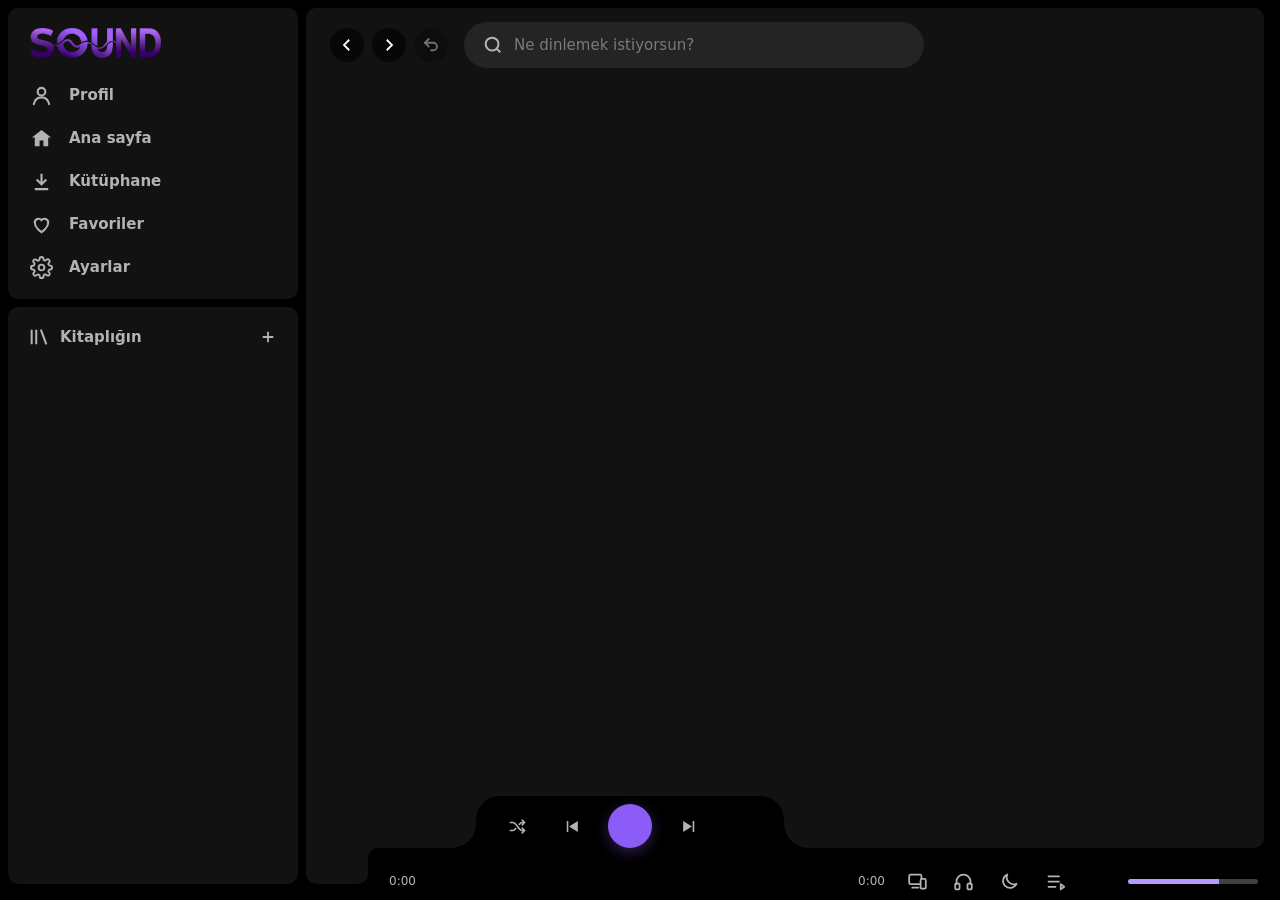
<file: web/index.html>
<!doctype html>
<html lang="tr">
<head>
<meta charset="utf-8">
<title>SOUND</title>
<link rel="stylesheet" href="style.css">
</head>
<body>
<div id="app">
  <aside id="side">
    <div class="box">
      <div class="brand"><img src="logo.png" alt="SOUND"><i class="logo-tint" role="img" aria-label="SOUND"></i></div>
      <nav class="nav" id="nav">
        <a data-page="social" id="navProfile"><svg viewBox="0 0 24 24" fill="none" stroke="currentColor" stroke-width="2.2" stroke-linecap="round"><circle cx="12" cy="8" r="4"/><path d="M4 21c1-4.5 4-7 8-7s7 2.5 8 7"/></svg>Profil</a>
        <a data-page="home"><svg viewBox="0 0 24 24" fill="currentColor"><path d="M12 3 2 11h3v9h5v-6h4v6h5v-9h3z"/></svg>Ana sayfa</a>
        <a data-page="downloads"><svg viewBox="0 0 24 24" fill="none" stroke="currentColor" stroke-width="2.2"><path d="M12 4v11m-5-5 5 5 5-5M5 20h14"/></svg>Kütüphane</a>
        <a data-page="favorites" data-drop="favorites"><svg viewBox="0 0 24 24" fill="none" stroke="currentColor" stroke-width="2.2"><path d="M12 20s-7-4.4-7-10a4 4 0 0 1 7-2.6A4 4 0 0 1 19 10c0 5.6-7 10-7 10z"/></svg>Favoriler</a>
        <a id="accountBtn"><svg viewBox="0 0 24 24" fill="none" stroke="currentColor" stroke-width="2" stroke-linecap="round" stroke-linejoin="round"><circle cx="12" cy="12" r="3"/><path d="M19.4 15a1.7 1.7 0 0 0 .3 1.8l.1.1a2 2 0 1 1-2.8 2.8l-.1-.1a1.7 1.7 0 0 0-1.8-.3 1.7 1.7 0 0 0-1 1.5V21a2 2 0 1 1-4 0v-.1a1.7 1.7 0 0 0-1.1-1.5 1.7 1.7 0 0 0-1.8.3l-.1.1a2 2 0 1 1-2.8-2.8l.1-.1a1.7 1.7 0 0 0 .3-1.8 1.7 1.7 0 0 0-1.5-1H3a2 2 0 1 1 0-4h.1a1.7 1.7 0 0 0 1.5-1.1 1.7 1.7 0 0 0-.3-1.8l-.1-.1a2 2 0 1 1 2.8-2.8l.1.1a1.7 1.7 0 0 0 1.8.3H9a1.7 1.7 0 0 0 1-1.5V3a2 2 0 1 1 4 0v.1a1.7 1.7 0 0 0 1 1.5 1.7 1.7 0 0 0 1.8-.3l.1-.1a2 2 0 1 1 2.8 2.8l-.1.1a1.7 1.7 0 0 0-.3 1.8V9a1.7 1.7 0 0 0 1.5 1H21a2 2 0 1 1 0 4h-.1a1.7 1.7 0 0 0-1.5 1z"/></svg>Ayarlar</a>
      </nav>
    </div>
    <div class="box lib">
      <div class="lib-head" data-drop="library">
        <svg viewBox="0 0 24 24" fill="none" stroke="currentColor" stroke-width="2.2"><path d="M4 4v16M9 4v16M14 4l6 16"/></svg>
        <span class="grow">Kitaplığın</span>
        <button class="round-btn" id="newBtn" title="Yeni albüm ya da klasör"><svg viewBox="0 0 24 24" fill="none" stroke="currentColor" stroke-width="2.4"><path d="M12 5v14M5 12h14"/></svg></button>
      </div>
      <div id="libList" data-drop="library"></div>
    </div>
  </aside>

  <main id="main" class="box">
    <div id="topbar">
      <button class="hist" id="backBtn" title="Geri"><svg viewBox="0 0 24 24" fill="none" stroke="currentColor" stroke-width="2.4"><path d="m15 5-7 7 7 7"/></svg></button>
      <button class="hist" id="fwdBtn" title="İleri"><svg viewBox="0 0 24 24" fill="none" stroke="currentColor" stroke-width="2.4"><path d="m9 5 7 7-7 7"/></svg></button>
      <button class="hist" id="undoBtn" data-act="undo" title="Geri alınacak bir şey yok" disabled><svg viewBox="0 0 24 24" fill="none" stroke="currentColor" stroke-width="2.4" stroke-linecap="round" stroke-linejoin="round"><path d="M9 14 4 9l5-5"/><path d="M4 9h11a5 5 0 0 1 0 10h-3"/></svg></button>
      <div class="searchwrap"><label class="searchbox">
        <svg viewBox="0 0 24 24" fill="none" stroke="currentColor" stroke-width="2.2"><circle cx="11" cy="11" r="7"/><path d="m20 20-4-4"/></svg>
        <input id="searchInput" placeholder="Ne dinlemek istiyorsun?" spellcheck="false" autocomplete="off">
        <button class="clear hidden" id="searchClear" title="Temizle"><svg viewBox="0 0 24 24" fill="none" stroke="currentColor" stroke-width="2.4"><path d="M6 6l12 12M18 6 6 18"/></svg></button>
      </label><div id="searchDrop" class="hidden"></div></div>
      <div class="reqwrap hidden" id="reqWrap"><button class="hist" id="reqBtn" title="Arkadaşlık istekleri"><svg viewBox="0 0 24 24" fill="none" stroke="currentColor" stroke-width="2.2" stroke-linecap="round"><circle cx="10" cy="8" r="4"/><path d="M3 21c1-4.5 3.5-7 7-7 1.6 0 3 .5 4.1 1.5M19 14v6M16 17h6"/></svg></button>
        <div id="reqDrop" class="hidden"></div></div>
    </div>
    <div id="scroll"><div id="glow"></div><div id="page"></div></div>
  </main>

  <aside id="panel" class="box"><div class="inner" id="panelInner"></div></aside>

  <footer id="bar">
    <div class="np" id="np"></div>
    <div class="center">
      <div class="ctrl">
        <button class="ib" id="shuffleBtn" title="Karışık çal"></button>
        <button class="ib" id="prevBtn" title="Önceki"></button>
        <button class="pp" id="ppBtn" title="Çal"></button>
        <button class="ib" id="nextBtn" title="Sonraki"></button>
        <button class="ib" id="repeatBtn" title="Tekrarla"></button>
      </div>
      <div class="prog"><span id="t0">0:00</span><canvas id="flame"></canvas><span id="t1">0:00</span></div>
    </div>
    <div class="right">
      <button class="ib" id="deviceBtn" title="Çalınacak cihaz"></button>
      <button class="ib" id="listenBtn" title="Ortak dinleme"></button>
      <button class="ib sleep-btn" id="sleepBtn" title="Uyku zamanlayıcısı"></button>
      <button class="ib" id="panelBtn" title="Şimdi çalıyor paneli"></button>
      <button class="ib" id="muteBtn" title="Sesi kapat"></button>
      <input type="range" id="volume" min="0" max="100" value="70">
    </div>
  </footer>
</div>
<div id="toast"></div>
<audio id="audio" preload="auto"></audio>
<script src="app.js"></script>
</body>
</html>
</file>
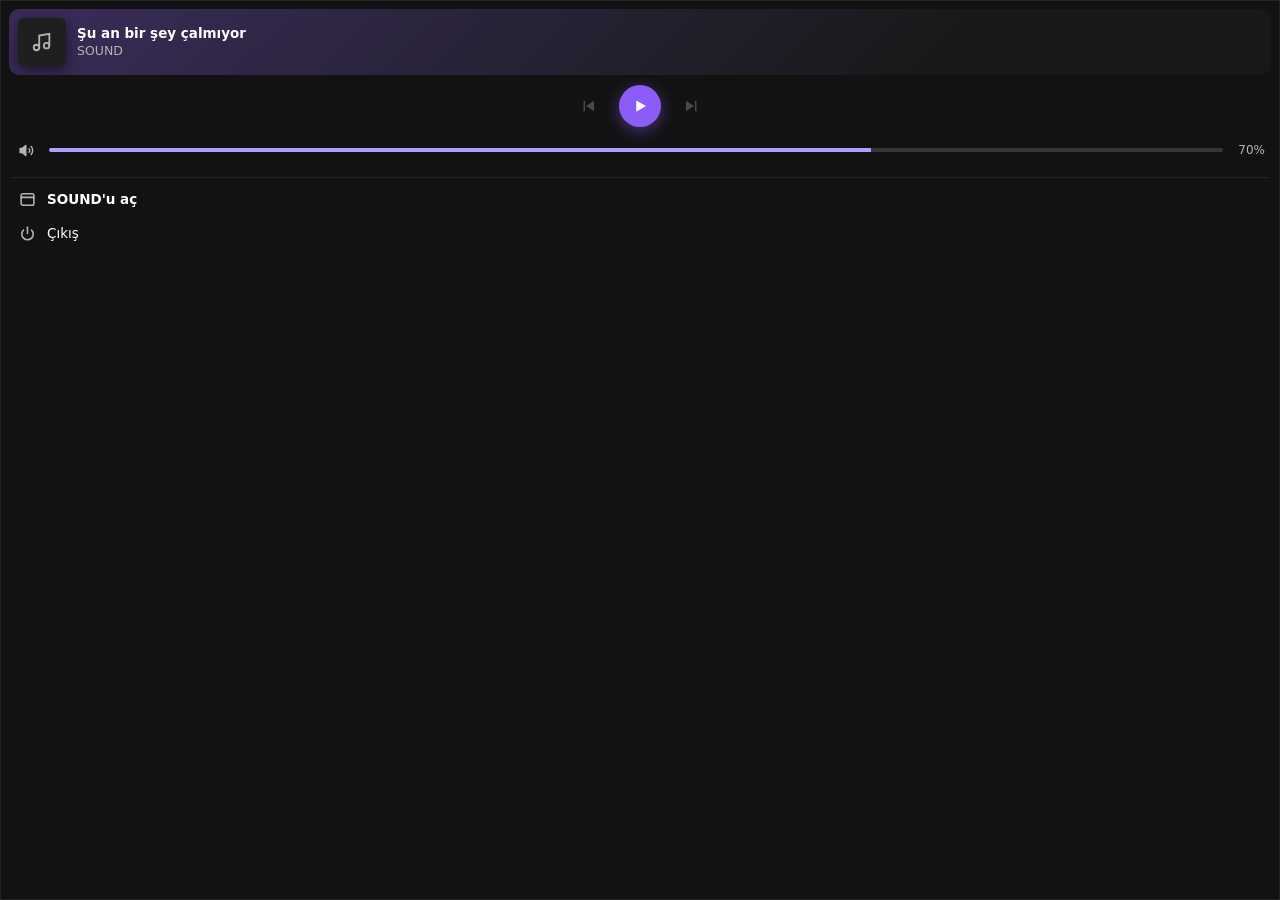
<file: web/traymenu.html>
<!doctype html>
<html lang="tr">
<head>
<meta charset="utf-8">
<title>SOUND menü</title>
<!-- Tepsi simgesine sağ tıklayınca açılan menü (Windows). Renkler kullanıcının Kişiselleştir ayarlarından (settings.ui)
     gelir; webapp.TrayMenu.show() her açılışta render(durum) çağırır. -->
<style>
  :root { --accent: #8b5cf6; --accent-light: #b49bff; --bg: #121212; --card: #181818; --raise: #1f1f1f; --hover: #262626;
          --text: #fff; --sub: #b3b3b3; --radius: 10px; }
  * { box-sizing: border-box; margin: 0; padding: 0; }
  html, body { height: 100%; overflow: hidden; background: var(--bg); color: var(--text);
    font: 13.5px/1.35 "Segoe UI Variable Text", "Segoe UI", system-ui, sans-serif; user-select: none; -webkit-user-select: none; }
  body { display: flex; flex-direction: column; padding: 8px; border: 1px solid #ffffff14; }
  button { font: inherit; color: inherit; background: none; border: 0; cursor: pointer; }
  svg { display: block; }

  .now { position: relative; display: flex; align-items: center; gap: 11px; padding: 9px; border-radius: var(--radius); overflow: hidden;
    background: linear-gradient(135deg, color-mix(in srgb, var(--accent) 30%, var(--card)), var(--card) 75%); }
  .art { flex: none; width: 48px; height: 48px; border-radius: calc(var(--radius) * .6); background: var(--raise) center/cover;
    box-shadow: 0 4px 14px #0008; display: grid; place-items: center; color: var(--sub); }
  .art.has svg { display: none; }
  .art svg { width: 22px; height: 22px; }
  .txt { min-width: 0; flex: 1; }
  .t { font-weight: 650; white-space: nowrap; overflow: hidden; text-overflow: ellipsis; }
  .a { color: var(--sub); font-size: 12.5px; white-space: nowrap; overflow: hidden; text-overflow: ellipsis; }
  .eq { display: inline-flex; gap: 2px; align-items: flex-end; height: 10px; margin-right: 6px; vertical-align: 0; }
  .eq i { width: 2.5px; background: var(--accent-light); border-radius: 1px; animation: eq 0.9s ease-in-out infinite; }
  .eq i:nth-child(2) { animation-delay: -.3s; } .eq i:nth-child(3) { animation-delay: -.6s; }
  @keyframes eq { 0%, 100% { height: 3px; } 50% { height: 10px; } }
  body:not(.playing) .eq { display: none; }

  .ctrl { display: flex; align-items: center; justify-content: center; gap: 14px; padding: 10px 0 8px; }
  .ib { width: 34px; height: 34px; border-radius: 50%; display: grid; place-items: center; color: var(--sub); transition: color .12s, background .12s; }
  .ib:hover { color: var(--text); background: var(--hover); }
  .ib svg { width: 18px; height: 18px; }
  .pp { width: 42px; height: 42px; border-radius: 50%; display: grid; place-items: center; background: var(--accent); color: #fff;
    box-shadow: 0 4px 16px color-mix(in srgb, var(--accent) 45%, transparent); transition: transform .1s, filter .12s; }
  .pp:hover { filter: brightness(1.12); transform: scale(1.05); }
  .pp:active { transform: scale(.96); }
  .pp svg { width: 18px; height: 18px; }
  .pp .pause, body.playing .pp .play { display: none; }
  body.playing .pp .pause { display: block; }
  body.empty .ctrl .ib { opacity: .35; pointer-events: none; }

  .vol { display: flex; align-items: center; gap: 8px; padding: 0 6px 8px 2px; }
  .vol .ib { width: 30px; height: 30px; flex: none; }
  .vol .ib svg { width: 17px; height: 17px; }
  .vol .ib .x, .vol.mute .ib .w1, .vol.mute .ib .w2, .vol.low .ib .w2 { display: none; }
  .vol.mute .ib .x { display: block; }
  .vol input { flex: 1; min-width: 0; height: 18px; margin: 0; background: none; cursor: pointer; -webkit-appearance: none; appearance: none; --v: 70%; }
  .vol input::-webkit-slider-runnable-track { height: 4px; border-radius: 2px;
    background: linear-gradient(to right, var(--accent-light) var(--v), #ffffff26 var(--v)); }
  .vol input:hover::-webkit-slider-runnable-track { background: linear-gradient(to right, var(--accent) var(--v), #ffffff33 var(--v)); }
  .vol input::-webkit-slider-thumb { -webkit-appearance: none; width: 12px; height: 12px; margin-top: -4px; border-radius: 50%;
    background: #fff; box-shadow: 0 1px 4px #0008; opacity: 0; transition: opacity .12s; }
  .vol:hover input::-webkit-slider-thumb, .vol input:active::-webkit-slider-thumb { opacity: 1; }
  .vol .pct { width: 34px; flex: none; text-align: right; color: var(--sub); font-size: 12px; font-variant-numeric: tabular-nums; }

  .sep { height: 1px; background: #ffffff12; margin: 4px 2px; }
  .item { display: flex; align-items: center; gap: 11px; width: 100%; padding: 8px 10px; border-radius: calc(var(--radius) * .7); text-align: left; }
  .item:hover { background: var(--hover); }
  .item svg { width: 17px; height: 17px; color: var(--sub); }
  .item:hover svg { color: var(--accent-light); }
  .item.open { font-weight: 650; }
  .item.quit:hover { background: #ef44441f; }
  .item.quit:hover svg { color: #f87171; }
  .item kbd { margin-left: auto; color: var(--sub); font: 11.5px inherit; opacity: .7; }
  /* ses çıkışları (birden fazla varsa): seçince Windows'un varsayılan çıkışı değişir */
  .outs { display: none; }
  .outs.show { display: block; }
  .outs h5 { padding: 8px 10px 4px; color: var(--sub); font-size: 11px; font-weight: 700; letter-spacing: .06em; text-transform: uppercase; height: 26px; }
  .item.out { height: 36px; padding: 0 10px; }
  .item.out span { flex: 1; min-width: 0; white-space: nowrap; overflow: hidden; text-overflow: ellipsis; }
  .item.out.on { color: var(--accent-light); font-weight: 650; }
  .item.out.on svg { color: var(--accent-light); }
  .item.out .ck { width: 15px; height: 15px; margin-left: auto; opacity: 0; }
  .item.out.on .ck { opacity: 1; }
</style>
</head>
<body class="empty">
  <div class="now">
    <div class="art" id="art"><svg viewBox="0 0 24 24" fill="none" stroke="currentColor" stroke-width="2"><path d="M9 18V5l11-2v13"/><circle cx="6" cy="18" r="3"/><circle cx="17" cy="16" r="3"/></svg></div>
    <div class="txt"><div class="t" id="title">Şu an bir şey çalmıyor</div><div class="a"><span class="eq"><i></i><i></i><i></i></span><span id="artist">SOUND</span></div></div>
  </div>
  <div class="ctrl">
    <button class="ib" data-cmd="previous" title="Önceki"><svg viewBox="0 0 24 24" fill="currentColor"><path d="M6 5h2v14H6zM20 5v14L9.5 12z"/></svg></button>
    <button class="pp" data-cmd="toggle" title="Çal / Duraklat">
      <svg class="play" viewBox="0 0 24 24" fill="currentColor"><path d="M7 4.5v15l13-7.5z"/></svg>
      <svg class="pause" viewBox="0 0 24 24" fill="currentColor"><path d="M6 4h4.5v16H6zM13.5 4H18v16h-4.5z"/></svg>
    </button>
    <button class="ib" data-cmd="next" title="Sonraki"><svg viewBox="0 0 24 24" fill="currentColor"><path d="M16 5h2v14h-2zM4 5v14l10.5-7z"/></svg></button>
  </div>
  <div class="vol" id="vol">
    <button class="ib" id="mute" title="Sesi kapat / aç"><svg viewBox="0 0 24 24" fill="none" stroke="currentColor" stroke-width="2" stroke-linecap="round" stroke-linejoin="round"><path d="M11 5 6 9H3v6h3l5 4z" fill="currentColor"/><path class="w1" d="M15.5 9.5a3.5 3.5 0 0 1 0 5"/><path class="w2" d="M18.5 6.5a8 8 0 0 1 0 11"/><path class="x" d="m16 9.5 5 5m0-5-5 5"/></svg></button>
    <input type="range" id="volume" min="0" max="100" step="1" value="70" title="Ses düzeyi">
    <span class="pct" id="pct">70%</span>
  </div>
  <div class="outs" id="outs"><div class="sep"></div><h5>Ses çıkışı</h5><div id="outList"></div></div>
  <div class="sep"></div>
  <button class="item open" data-act="open"><svg viewBox="0 0 24 24" fill="none" stroke="currentColor" stroke-width="2.2" stroke-linecap="round" stroke-linejoin="round"><rect x="3" y="4" width="18" height="16" rx="2.5"/><path d="M3 9h18"/></svg>SOUND'u aç</button>
  <button class="item quit" data-act="quit"><svg viewBox="0 0 24 24" fill="none" stroke="currentColor" stroke-width="2.2" stroke-linecap="round"><path d="M12 3v9"/><path d="M6.3 7.3a8 8 0 1 0 11.4 0"/></svg>Çıkış</button>
<script>
const BGS = {
  dark: { bg: "#121212", card: "#181818", raise: "#1f1f1f", hover: "#262626" },
  black: { bg: "#050505", card: "#0f0f0f", raise: "#161616", hover: "#1d1d1d" },
  gray: { bg: "#1e1e1e", card: "#262626", raise: "#2c2c2c", hover: "#353535" },
};
const DEFAULT_ACCENT = "#8b5cf6";
const ICON_SPEAKER = '<svg viewBox="0 0 24 24" fill="none" stroke="currentColor" stroke-width="2" stroke-linecap="round" stroke-linejoin="round"><path d="M11 5 6 9H3v6h3l5 4z"/><path d="M15.5 9.5a3.5 3.5 0 0 1 0 5"/></svg>';
const ICON_HEAD = '<svg viewBox="0 0 24 24" fill="none" stroke="currentColor" stroke-width="2" stroke-linecap="round" stroke-linejoin="round"><path d="M4 15v-3a8 8 0 0 1 16 0v3"/><rect x="3" y="14" width="5" height="7" rx="1.6"/><rect x="16" y="14" width="5" height="7" rx="1.6"/></svg>';
const ICON_CHECK = '<svg class="ck" viewBox="0 0 24 24" fill="none" stroke="currentColor" stroke-width="2.6" stroke-linecap="round" stroke-linejoin="round"><path d="m5 12.5 4.5 4.5L19 7"/></svg>';
const hexRgb = h => { const n = parseInt(h.slice(1), 16); return [n >> 16 & 255, n >> 8 & 255, n & 255]; };
const mix = (a, b, t) => a.map((v, i) => Math.round(v + (b[i] - v) * t));
const hex = c => "#" + c.map(v => v.toString(16).padStart(2, "0")).join("");
const api = () => window.pywebview && window.pywebview.api;

/* uygulamadaki applyUI ile aynı renk kuralları (web/app.js BGS, "Renkli" arka plan vurgudan türer) */
function theme(ui) {
  ui = ui || {};
  const accent = /^#[0-9a-f]{6}$/i.test(ui.accent || "") ? ui.accent.toLowerCase() : DEFAULT_ACCENT, ar = hexRgb(accent);
  let bg = BGS[ui.bg || "dark"];
  if (!bg) {
    const t = (base, p) => hex(mix(hexRgb(base), ar, p));
    bg = { bg: t("#121212", 0.07), card: t("#181818", 0.08), raise: t("#1f1f1f", 0.1), hover: t("#262626", 0.13) };
  }
  const root = document.documentElement.style;
  root.setProperty("--accent", accent);
  root.setProperty("--accent-light", accent === DEFAULT_ACCENT ? "#b49bff" : hex(mix(ar, [255, 255, 255], 0.35)));
  for (const [k, v] of Object.entries(bg)) root.setProperty("--" + k, v);
  root.setProperty("--radius", Math.max(0, Math.min(20, +ui.radius || 10)) + "px");
}

function render(state) {
  state = state || {};
  theme(state.ui);
  if (typeof state.volume === "number" && !volDragging) { muted = null; showVolume(state.volume); }
  const track = state.track;
  document.body.classList.toggle("empty", !track);
  document.body.classList.toggle("playing", !!(track && state.playing));
  document.getElementById("title").textContent = track ? track.title : "Şu an bir şey çalmıyor";
  document.getElementById("artist").textContent = track ? (track.artist || "") : "SOUND";
  const outs = state.outputs || [], esc = s => String(s).replace(/[&<>"]/g, c => ({ "&": "&amp;", "<": "&lt;", ">": "&gt;", '"': "&quot;" })[c]);
  document.getElementById("outs").classList.toggle("show", outs.length > 1);
  document.getElementById("outList").innerHTML = outs.map(o => `<button class="item out${o.active ? " on" : ""}" data-out="${esc(o.id)}">
    ${o.kind === "speaker" ? ICON_SPEAKER : ICON_HEAD}<span>${esc(o.name)}</span>${ICON_CHECK}</button>`).join("");
  const art = document.getElementById("art"), src = track && track.art ? track.art.replace(/"/g, "") : "";
  art.classList.remove("has");
  art.style.backgroundImage = "";
  if (src) {  // kapak yüklenemezse nota simgesi kalsın
    const img = new Image();
    img.onload = () => { if (img.src.endsWith(src.split("/").pop())) { art.style.backgroundImage = `url("${src}")`; art.classList.add("has"); } };
    img.src = src;
  }
}

/* ses düzeyi: konum (0-1) uygulamadaki kaydırıcıyla aynı; gerçek kazancı (küp eğrisi, en yüksek ses sınırı) uygulama hesaplar */
const volEl = document.getElementById("volume");
let volPos = 0.7, muted = null, volDragging = false, volSent = 0, volTimer = null;
function showVolume(v) {
  volPos = Math.max(0, Math.min(1, v));
  const p = Math.round(volPos * 100);
  volEl.value = p;
  volEl.style.setProperty("--v", p + "%");
  document.getElementById("pct").textContent = p + "%";
  const box = document.getElementById("vol");
  box.classList.toggle("mute", p === 0);
  box.classList.toggle("low", p > 0 && p < 50);
}
function setVolume(v) {  // sürüklerken saniyede ~20 kez gönder, son değer mutlaka gitsin
  showVolume(v);
  clearTimeout(volTimer);
  const send = () => { volSent = Date.now(); if (api()) api().volume(volPos); };
  if (Date.now() - volSent > 50) send(); else volTimer = setTimeout(send, 50);
}
volEl.addEventListener("input", () => { muted = null; setVolume(volEl.value / 100); });
volEl.addEventListener("pointerdown", () => { volDragging = true; });
window.addEventListener("pointerup", () => { volDragging = false; });
document.getElementById("vol").addEventListener("wheel", e => {  // tekerlek: çentik başına %5
  e.preventDefault();
  muted = null;
  setVolume(Math.round((volPos + (e.deltaY < 0 ? 0.05 : -0.05)) * 100) / 100);
}, { passive: false });
document.getElementById("mute").addEventListener("click", e => {
  e.stopPropagation();
  if (muted == null) { muted = volPos || 0.7; setVolume(0); }
  else { setVolume(muted); muted = null; }
});

document.addEventListener("click", e => {
  const b = e.target.closest("button");
  if (!b || !api() || b.id === "mute") return;
  if (b.dataset.cmd) {
    api().command(b.dataset.cmd);
    if (b.dataset.cmd === "toggle") document.body.classList.toggle("playing");  // anında tepki; asıl durum sonra gelir
  } else if (b.dataset.out) api().output(b.dataset.out);
  else if (b.dataset.act === "open") api().open();
  else if (b.dataset.act === "quit") api().quit();
});
document.addEventListener("keydown", e => { if (e.key === "Escape" && api()) api().hide(); });
window.addEventListener("blur", () => { if (api()) api().hide(); });  // menü dışına tıklanınca kapanır
document.addEventListener("contextmenu", e => e.preventDefault());
</script>
</body>
</html>
</file>
<file: web/style.css>
:root {
  --bg: #121212; --black: #000; --surface: #1c1c1c; --surface2: #242424; --hover: #2a2a2a; --field: #242424;
  --text: #fff; --sub: #b3b3b3; --muted: #7a7a7a; --line: #2a2a2a;
  /* tema: --ink yarı saydam katmanların rengi (koyuda beyaz, açıkta siyah); --pop menü/pencere; --on-accent vurgu üstündeki yazı */
  --ink: 255 255 255; --pop: #242424; --pop2: #3e3e3e; --meta: #e2e2e2; --on-accent: #fff; color-scheme: dark;
  --accent: #8b5cf6; --accent-light: #b49bff; --accent-dark: #6d28d9; --card: #181818; --raise: #1f1f1f; --raise2: #232323;
  --drop: color-mix(in srgb, var(--accent) 38%, var(--bg)); --danger: #f87171; --ok: #34d399;
  --radius: 10px; --bar-h: 76px; --side-w: 290px; --panel-w: 350px;
  --ease: cubic-bezier(.2, .8, .2, 1);
}
* { box-sizing: border-box; margin: 0; padding: 0; }
html, body { height: 100%; background: var(--black); color: var(--text); overflow: hidden;
  font: 14px/1.4 "Segoe UI Variable Text", "Segoe UI", system-ui, sans-serif; user-select: none; -webkit-user-drag: none; }
img { -webkit-user-drag: none; }
button { font: inherit; color: inherit; background: none; border: 0; cursor: pointer; }
input { font: inherit; color: inherit; }
svg { display: block; flex: none; }
.hidden { display: none !important; }
::-webkit-scrollbar { width: 12px; height: 12px; }
::-webkit-scrollbar-thumb { background: rgb(var(--ink) / 18%); border: 3px solid transparent; background-clip: padding-box; border-radius: 8px; }
::-webkit-scrollbar-thumb:hover { background-color: rgb(var(--ink) / 30%); }
::-webkit-scrollbar-corner { background: transparent; }

/* ---------- yerleşim ---------- */
#app { display: grid; height: 100%; padding: 8px 8px 0; gap: 8px;
  grid-template-columns: var(--side-w) minmax(0, 1fr) 0; grid-template-rows: minmax(0, 1fr) var(--bar-h);
  transition: grid-template-columns .28s var(--ease); }
#app.panel-open { grid-template-columns: var(--side-w) minmax(0, 1fr) var(--panel-w); }
.box { background: var(--bg); border-radius: var(--radius); }

/* ---------- kenar çubuğu ---------- */
#side { display: flex; flex-direction: column; gap: 8px; min-height: 0; }
.brand { padding: 20px 22px 10px; }
.brand img { height: 30px; display: block; }
.nav { padding: 6px 8px 10px; }
.nav a { display: flex; align-items: center; gap: 16px; padding: 10px 14px; border-radius: 8px; color: var(--sub);
  font-weight: 650; font-size: 15px; cursor: pointer; transition: color .15s, background .15s; }
.nav a:hover { color: var(--text); }
.nav a.on { color: var(--text); background: var(--raise); }
.nav a.on svg { color: var(--accent-light); }
.nav a svg { width: 23px; height: 23px; }
.lib { flex: 1; min-height: 0; display: flex; flex-direction: column; }
.lib-head { display: flex; align-items: center; gap: 10px; padding: 14px 14px 6px 20px; color: var(--sub); font-weight: 700; font-size: 15px; }
.lib-head svg { width: 22px; height: 22px; }
.lib-head .grow { flex: 1; }
.round-btn { width: 32px; height: 32px; border-radius: 50%; display: grid; place-items: center; color: var(--sub);
  transition: background .15s, color .15s; }
.round-btn:hover { background: rgb(var(--ink) / 8%); color: var(--text); }
.round-btn svg { width: 18px; height: 18px; }
#libList { flex: 1; overflow-y: auto; padding: 2px 8px 8px; }
#libList.drop-on { box-shadow: inset 0 0 0 2px var(--accent); border-radius: 8px; }
.li { display: flex; align-items: center; gap: 12px; padding: 7px 8px; border-radius: 8px; cursor: pointer;
  transition: background .15s; }
.li:hover { background: var(--raise); }
.li.on { background: var(--raise2); }
.li.on .li-t { color: var(--accent-light); }
.li.drop-on { background: var(--drop) !important; }
.li .art { width: 48px; height: 48px; border-radius: 6px; object-fit: cover; flex: none; }
.li-text { min-width: 0; flex: 1; }
.li-t { font-size: 14px; font-weight: 650; white-space: nowrap; overflow: hidden; text-overflow: ellipsis; }
.li-s { font-size: 12.5px; color: var(--sub); white-space: nowrap; overflow: hidden; text-overflow: ellipsis; }
.li .chev { color: var(--sub); width: 18px; height: 18px; transition: transform .2s; }
.li.open .chev { transform: rotate(90deg); }
.li.sub { margin-left: 22px; }
.folder-empty { color: var(--muted); font-size: 12.5px; padding: 2px 0 6px 92px; }
.empty-lib { margin: 6px 8px; padding: 16px; border-radius: 8px; background: var(--surface); }
.empty-lib b { display: block; font-size: 15px; margin-bottom: 4px; }
.empty-lib p { color: var(--sub); font-size: 13px; margin-bottom: 12px; }

.tile { display: grid; place-items: center; color: #fff; flex: none; }
.tile svg { width: 42%; height: 42%; filter: drop-shadow(0 2px 6px #0005); }

/* ---------- ana alan ---------- */
#main { position: relative; overflow: hidden; display: flex; flex-direction: column; min-width: 0; }
#topbar { position: absolute; z-index: 5; inset: 0 0 auto; display: flex; align-items: center; gap: 8px;
  padding: 14px 24px; transition: background .2s; pointer-events: none; }
#topbar > * { pointer-events: auto; }
#topbar.solid { background: color-mix(in srgb, var(--bg) 91%, transparent); backdrop-filter: blur(14px); }
.hist { width: 34px; height: 34px; border-radius: 50%; background: #000000a0; display: grid; place-items: center; }
.hist:disabled { opacity: .4; cursor: default; }
.hist svg { width: 18px; height: 18px; }
.searchbox { display: flex; align-items: center; gap: 10px; width: min(460px, 52%); height: 46px; margin-left: 8px;
  padding: 0 14px 0 16px; border-radius: 99px; background: var(--field); border: 2px solid transparent;
  transition: border-color .15s, background .15s; }
.searchbox:hover { background: var(--hover); border-color: rgb(var(--ink) / 6%); }
.searchbox:focus-within { border-color: rgb(var(--ink) / 80%); background: var(--hover); }
.searchbox svg { width: 22px; height: 22px; color: var(--sub); }
.searchbox input { flex: 1; min-width: 0; background: none; border: 0; outline: 0; font-size: 15px; }
.searchbox input::placeholder { color: var(--muted); }
.searchbox .clear { color: var(--sub); }
.searchbox .clear svg { width: 18px; height: 18px; }
#scroll { flex: 1; overflow-y: auto; overflow-x: hidden; position: relative; scroll-behavior: auto; }
#glow { position: absolute; inset: 0 0 auto; height: 360px; pointer-events: none; transition: background .9s; opacity: 1; }
#page { position: relative; padding: 76px 0 40px; min-height: 100%; }
#page.enter { animation: enter .22s var(--ease); }
@keyframes enter { from { opacity: 0; transform: translateY(8px); } }
.pad { padding: 0 28px; }

h1.big { font-size: 34px; font-weight: 800; letter-spacing: -.5px; }
.sec { margin: 32px 0 12px; display: flex; align-items: end; justify-content: space-between; gap: 16px; }
.sec h2 { font-size: 23px; font-weight: 800; letter-spacing: -.3px; }
.sec p { color: var(--sub); font-size: 13px; margin-top: 2px; }
.sec .link { color: var(--sub); font-size: 13.5px; font-weight: 700; cursor: pointer; white-space: nowrap; }
.sec .link:hover { color: var(--text); text-decoration: underline; }
.muted { color: var(--sub); }

/* ana sayfa üstü */
.home-head { display: flex; align-items: center; justify-content: space-between; margin-bottom: 18px; }
.chips { display: flex; gap: 8px; flex-wrap: wrap; }
.chip { padding: 7px 15px; border-radius: 99px; background: rgb(var(--ink) / 9%); font-size: 13.5px; font-weight: 650; cursor: pointer;
  transition: background .15s; max-width: 260px; white-space: nowrap; overflow: hidden; text-overflow: ellipsis; }
.chip:hover { background: rgb(var(--ink) / 16%); }
.chip.on { background: var(--text); color: var(--bg); }
.quick { display: grid; grid-template-columns: repeat(auto-fill, minmax(250px, 1fr)); gap: 10px; }
.q { position: relative; display: flex; align-items: center; gap: 14px; height: 64px; border-radius: 6px;
  background: rgb(var(--ink) / 8%); overflow: hidden; cursor: pointer; transition: background .2s; }
.q:hover { background: rgb(var(--ink) / 15%); }
.q.drop-on { background: var(--drop); }
.q > img, .q > .tile { width: 64px; height: 64px; object-fit: cover; box-shadow: 4px 0 14px #0006; flex: none; }
.q b { flex: 1; min-width: 0; font-size: 14px; font-weight: 700; padding-right: 56px; overflow: hidden;
  display: -webkit-box; -webkit-line-clamp: 2; -webkit-box-orient: vertical; }
.q .pbtn { position: absolute; right: 10px; top: 12px; width: 40px; height: 40px; }

/* kartlar: tek satır, sığdığı kadar. Kapak, iki satır başlık; altta sanatçı + indir / çal */
.cards { display: grid; grid-template-columns: repeat(auto-fill, minmax(178px, 1fr)); grid-template-rows: auto;
  grid-auto-rows: 0; overflow: hidden; gap: 0 12px; }
.card { padding: 10px 10px 8px; border-radius: 12px; cursor: pointer; background: var(--card); min-width: 0;
  transition: background .25s; display: flex; flex-direction: column; }
.card:hover { background: var(--card-hover, var(--raise2)); }
.cover { position: relative; aspect-ratio: 1; border-radius: 10px; overflow: hidden; background: var(--raise2);
  box-shadow: 0 6px 18px #0007; }
.cover img { width: 100%; height: 100%; object-fit: cover; transition: transform .5s var(--ease); }
.card:hover .cover img { transform: scale(1.05); }
.card.circle .cover { border-radius: 50%; }
.card .ct { margin-top: 10px; font-size: 14.5px; font-weight: 750; line-height: 1.3; height: 2.6em; overflow: hidden;
  display: -webkit-box; -webkit-line-clamp: 2; -webkit-box-orient: vertical; word-break: break-word; }
.card.now .ct { color: var(--accent-light); }
.cfoot { display: flex; align-items: center; gap: 6px; height: 38px; margin-top: 2px; }
.cfoot span { flex: 1; min-width: 0; color: var(--sub); font-size: 13px; white-space: nowrap; overflow: hidden; text-overflow: ellipsis; }
.acts { display: flex; align-items: center; gap: 6px; opacity: 0; transform: translateX(6px);
  transition: opacity .2s, transform .2s var(--ease); }
.card:hover .acts, .card.now .acts, .card.busy .acts { opacity: 1; transform: none; }
.cdl { width: 28px; height: 28px; border-radius: 50%; display: grid; place-items: center; color: var(--sub);
  transition: scale .15s, color .15s; }
.cdl:hover { scale: 1.1; color: var(--text); }
.cdl.done { color: var(--accent-light); }
.cdl svg { width: 22px; height: 22px; }
.acts .pbtn { width: 34px; height: 34px; box-shadow: 0 4px 12px #0007; }
.skeleton { background: var(--card); }
.skeleton .cover { background: linear-gradient(90deg, var(--raise), var(--card-hover, var(--raise2)), var(--raise)); background-size: 200% 100%;
  animation: shimmer 1.4s infinite; box-shadow: none; }
.skeleton .ct, .skeleton .cfoot span { height: 12px; border-radius: 4px; background: var(--raise2); width: 80%; flex: none; }
.skeleton .cfoot span { width: 50%; }
@keyframes shimmer { to { background-position: -200% 0; } }

/* çal butonu */
.pbtn { width: 48px; height: 48px; border-radius: 50%; background: var(--accent); color: var(--on-accent); display: grid; place-items: center;
  box-shadow: 0 8px 18px #0009; transition: scale .15s, background .15s; flex: none; }
.pbtn:hover { background: var(--accent-light); scale: 1.06; }
.pbtn svg { width: 46%; height: 46%; }
.q .pbtn { opacity: 0; transform: translateY(6px); transition: opacity .22s, transform .22s var(--ease), scale .15s, background .15s; }
.q:hover .pbtn, .q.now .pbtn { opacity: 1; transform: none; }
.pbtn.lg { width: 58px; height: 58px; }
.spin { animation: spin 1s linear infinite; }
@keyframes spin { to { transform: rotate(360deg); } }

/* ---------- koleksiyon sayfası ---------- */
.hero { display: flex; align-items: flex-end; gap: 24px; padding: 8px 28px 24px; }
.hero .art { width: 210px; height: 210px; border-radius: 8px; object-fit: cover; box-shadow: 0 10px 40px #0009; flex: none; }
.hero .label { font-size: 13px; font-weight: 700; }
.hero h1 { font-weight: 900; letter-spacing: -1.5px; line-height: 1.05; margin: 6px 0 12px;
  display: -webkit-box; -webkit-line-clamp: 2; -webkit-box-orient: vertical; overflow: hidden; }
.hero .meta { color: var(--meta); font-size: 13.5px; }
.actions { display: flex; align-items: center; gap: 16px; padding: 4px 28px 18px; }
.icon-btn { width: 40px; height: 40px; display: grid; place-items: center; color: var(--sub); border-radius: 50%;
  transition: color .15s, scale .15s; }
.icon-btn:hover { color: var(--text); scale: 1.06; }
.icon-btn.on { color: var(--accent-light); }
.icon-btn svg { width: 26px; height: 26px; }
.pill { display: inline-flex; align-items: center; gap: 8px; height: 34px; padding: 0 16px; border-radius: 99px;
  border: 1px solid rgb(var(--ink) / 35%); font-size: 13.5px; font-weight: 700; white-space: nowrap; transition: border-color .15s, scale .15s, background .15s; }
.pill:hover { border-color: var(--text); scale: 1.03; }
.pill.fill { background: var(--text); color: var(--bg); border-color: var(--text); }
.pill.accent { background: var(--accent); border-color: var(--accent); color: var(--on-accent); }
.pill.accent:hover { background: var(--accent-light); border-color: var(--accent-light); }
.pill.ghost-accent { border-color: var(--accent-light); color: var(--accent-light); }
.pill svg { width: 17px; height: 17px; }
.state { display: inline-flex; align-items: center; gap: 8px; color: var(--accent-light); font-weight: 700; font-size: 13.5px; }
.state svg { width: 22px; height: 22px; }

.toolbar { display: flex; align-items: center; justify-content: space-between; gap: 12px; padding: 0 28px 8px; }
.filter { display: flex; align-items: center; gap: 8px; height: 36px; width: 280px; padding: 0 12px; border-radius: 6px;
  background: rgb(var(--ink) / 6%); transition: background .15s; }
.filter:focus-within { background: rgb(var(--ink) / 11%); }
.filter svg { width: 17px; height: 17px; color: var(--sub); }
.filter input { flex: 1; min-width: 0; background: none; border: 0; outline: 0; font-size: 13.5px; }
.sort { display: flex; align-items: center; gap: 6px; color: var(--sub); font-weight: 650; font-size: 13.5px; padding: 6px 8px; }
.sort:hover { color: var(--text); }
.sort svg { width: 16px; height: 16px; }

/* ---------- şarkı listesi ---------- */
.thead, .row { display: grid; grid-template-columns: 44px 44px minmax(0, 1fr) 36px 36px 64px 36px; align-items: center; column-gap: 8px; }
.thead { margin: 0 28px 8px; padding: 0 12px 8px; border-bottom: 1px solid var(--line); color: var(--muted); font-size: 12.5px; }
.thead .c2 { grid-column: 2 / 4; padding-left: 52px; margin-left: -52px; }
.thead .c6 { grid-column: 6; text-align: right; }
.list { padding: 0 28px; }
.row { padding: 6px 12px; border-radius: 6px; height: 58px; content-visibility: auto; contain-intrinsic-size: auto 58px; }
.row:hover { background: rgb(var(--ink) / 7%); }
.row.sel { background: rgb(var(--ink) / 12%); }
.num { position: relative; display: grid; place-items: center; color: var(--sub); font-size: 15px; font-variant-numeric: tabular-nums; }
.num .rp { position: absolute; inset: 0; display: grid; place-items: center; color: var(--text); opacity: 0; }
.num .rp svg { width: 16px; height: 16px; }
.row:hover .num .n, .row:hover .num .eq { opacity: 0; }
.row:hover .num .rp { opacity: 1; }
.row .eq { display: none; }
.row.current .n { display: none; }
.row.current .eq { display: flex; }
.row.current .t { color: var(--accent-light); }
.eq { gap: 2px; align-items: flex-end; height: 14px; }
.eq i { width: 3px; background: var(--accent-light); border-radius: 1px; height: 4px; }
.playing .eq i { animation: eq .9s ease-in-out infinite; }
.playing .eq i:nth-child(2) { animation-delay: -.3s; } .playing .eq i:nth-child(3) { animation-delay: -.6s; }
@keyframes eq { 0%, 100% { height: 4px; } 50% { height: 14px; } }
.row .th { width: 44px; height: 44px; border-radius: 4px; object-fit: cover; cursor: pointer; background: var(--raise2); }
.tt { min-width: 0; padding-left: 6px; }
.t { font-size: 15px; font-weight: 550; white-space: nowrap; overflow: hidden; text-overflow: ellipsis; }
.a { font-size: 13px; color: var(--sub); white-space: nowrap; overflow: hidden; text-overflow: ellipsis; }
.a .badge { color: var(--accent-light); margin-right: 4px; }
.dur { text-align: right; color: var(--sub); font-size: 13.5px; font-variant-numeric: tabular-nums; }
.rb { width: 32px; height: 32px; display: grid; place-items: center; color: var(--muted); border-radius: 50%;
  transition: color .15s, scale .15s, opacity .15s; }
.rb:hover { color: var(--text); scale: 1.08; }
.rb svg { width: 20px; height: 20px; }
.row .rb.heart:not(.on), .row .rb.more, .row .rb.dl.none { opacity: 0; }
.row:hover .rb { opacity: 1 !important; }
.rb.heart.on { color: var(--accent-light); }
.rb.dl.done { color: var(--accent-light); }
.ring { --p: 0; width: 20px; height: 20px; border-radius: 50%; position: relative;
  background: conic-gradient(var(--accent-light) calc(var(--p) * 1%), rgb(var(--ink) / 16%) 0); }
.ring::after { content: ""; position: absolute; inset: 3px; border-radius: 50%; background: var(--ring-bg, var(--card)); }
.ring.wait { background: conic-gradient(var(--accent-light) 18%, rgb(var(--ink) / 16%) 0); animation: spin 1s linear infinite; }
.cdl .ring { --ring-bg: var(--card); width: 20px; height: 20px; }
.card:hover .cdl .ring { --ring-bg: var(--card-hover, var(--raise2)); }
.drop-line { position: absolute; height: 2px; background: var(--accent-light); border-radius: 2px; pointer-events: none; z-index: 30;
  box-shadow: 0 0 8px var(--accent); }
.empty { padding: 20px 28px; }
.empty b { display: block; font-size: 19px; margin-bottom: 4px; }
.empty p { color: var(--sub); margin-bottom: 16px; max-width: 520px; }

/* indirmeler kutusu */
.dlbox { margin: 0 28px 18px; padding: 14px 16px; border-radius: 10px; background: var(--surface); }
.dlbox h3 { font-size: 15px; display: flex; justify-content: space-between; align-items: center; margin-bottom: 6px; }
.dlrow { display: flex; align-items: center; gap: 12px; padding: 6px 0; }
.dlrow img { width: 40px; height: 40px; border-radius: 4px; object-fit: cover; }
.dlrow .tt { flex: 1; padding: 0; }
.dlrow .t { font-size: 13.5px; font-weight: 650; }
.dlrow .a.err { color: var(--danger); }
.bar-track { width: 150px; height: 4px; border-radius: 2px; background: rgb(var(--ink) / 18%); overflow: hidden; }
.bar-track i { display: block; height: 100%; background: var(--accent-light); transition: width .3s; }
.textbtn { color: var(--sub); font-weight: 700; font-size: 13px; padding: 4px 8px; border-radius: 6px; }
.textbtn:hover { color: var(--text); background: rgb(var(--ink) / 6%); }

/* ---------- sağ panel ---------- */
#panel { min-width: 0; overflow: hidden; display: flex; flex-direction: column; }
#panel .inner { width: var(--panel-w); flex: 1; overflow-y: auto; overflow-x: hidden; padding: 0 16px 20px; }
.p-head { position: sticky; top: 0; z-index: 3; display: flex; align-items: center; gap: 6px; padding: 14px 0 10px;
  background: var(--bg); font-weight: 700; font-size: 15px; }
.p-head .grow { flex: 1; white-space: nowrap; overflow: hidden; text-overflow: ellipsis; }
.seg { display: flex; padding: 3px; border-radius: 99px; background: rgb(var(--ink) / 7%); }
.seg button { padding: 4px 11px; border-radius: 99px; font-size: 12.5px; font-weight: 700; color: var(--sub); }
.seg button.on { background: rgb(var(--ink) / 15%); color: var(--text); }
.p-media { position: relative; width: 100%; aspect-ratio: 1; border-radius: 10px; overflow: hidden; background: var(--raise);
  box-shadow: 0 10px 30px #0008; }
.p-media.wide { aspect-ratio: 16 / 9; background: #000; }
.p-media img, .p-media video { width: 100%; height: 100%; object-fit: cover; display: block; }
.p-media video { object-fit: contain; }
.p-media img.hq { transform: scale(1.34); }  /* hqdefault 4:3 kapaktaki siyah bantları kırp */
.p-media .vmsg { position: absolute; inset: 0; display: grid; place-items: center; color: var(--sub); font-size: 13px; }
.p-title { display: flex; align-items: center; gap: 10px; margin: 16px 0 12px; }
.p-title .tt { flex: 1; padding: 0; }
.p-title .t { font-size: 22px; font-weight: 800; letter-spacing: -.3px; white-space: normal;
  display: -webkit-box; -webkit-line-clamp: 2; -webkit-box-orient: vertical; }
.p-title .a { font-size: 14px; }
.p-title .rb { color: var(--sub); }
.p-title .rb svg { width: 24px; height: 24px; }
.p-dl { display: grid; grid-template-columns: 1fr 1fr; gap: 8px; margin-bottom: 16px; }
.p-dl button { display: flex; align-items: center; justify-content: center; gap: 8px; height: 38px; border-radius: 8px;
  background: rgb(var(--ink) / 7%); font-weight: 700; font-size: 13px; transition: background .15s; }
.p-dl button:hover { background: rgb(var(--ink) / 13%); }
.p-dl button.done { color: var(--accent-light); }
.p-dl button svg { width: 18px; height: 18px; }
.p-dl .ring { --ring-bg: var(--raise2); width: 18px; height: 18px; }
.p-card { background: var(--surface); border-radius: 10px; padding: 16px; margin-bottom: 16px; }
.p-card h4 { font-size: 15px; margin-bottom: 10px; display: flex; justify-content: space-between; align-items: center; }
.p-card .big { font-size: 17px; font-weight: 800; }
.p-card .stats { display: flex; flex-wrap: wrap; gap: 6px 14px; color: var(--sub); font-size: 13px; margin: 4px 0 8px; }
.p-card .desc { color: var(--sub); font-size: 13px; white-space: pre-line; display: -webkit-box; -webkit-line-clamp: 5;
  -webkit-box-orient: vertical; overflow: hidden; }
.p-card .btns { display: flex; gap: 8px; margin-top: 12px; flex-wrap: wrap; }
.p-card .pill { height: 30px; font-size: 12.5px; padding: 0 12px; }
.qrow { display: grid; grid-template-columns: 40px minmax(0, 1fr) 28px 28px; align-items: center; gap: 10px; padding: 5px 6px;
  border-radius: 6px; cursor: pointer; position: relative; }
.qrow:hover { background: rgb(var(--ink) / 6%); }
.qrow img { width: 40px; height: 40px; border-radius: 4px; object-fit: cover; }
.qrow .t { font-size: 13.5px; }
.qrow .a { font-size: 12px; }
.qrow .rb { opacity: 0; width: 28px; height: 28px; }
.qrow:hover .rb { opacity: 1; }
.qrow .rb svg { width: 16px; height: 16px; }
.qrow.now .t { color: var(--accent-light); }

/* ---------- alt çubuk ---------- */
#bar { grid-column: 1 / -1; display: grid; grid-template-columns: minmax(220px, 340px) minmax(0, 1fr) auto;
  align-items: center; padding: 0 12px; column-gap: 20px; }
html:not(.mobile) #bar { column-gap: 12px; }  /* sağdaki düğmeler ilerleme çubuğuna yakın dursun */
.np { display: flex; align-items: center; gap: 14px; min-width: 0; }
.np img { width: 58px; height: 58px; border-radius: 6px; object-fit: cover; background: var(--raise2); flex: none; cursor: pointer; }
.np .tt { padding: 0; min-width: 0; }
.np .t { font-size: 14px; font-weight: 650; cursor: pointer; }
.np .t:hover { text-decoration: underline; }
.np .a { font-size: 12.5px; }
.np .a.loading { color: var(--accent-light); }
.np .rb { color: var(--sub); }
.np .rb.on { color: var(--accent-light); }
/* alt çubukta kalp büyük, yanında "beğenmedim" */
.np .np-acts { display: flex; align-items: center; gap: 2px; flex: none; }
#app.np-right .np .np-acts { flex-direction: row-reverse; }
.np .rb.heart { width: 40px; height: 40px; }
.np .rb.heart svg { width: 26px; height: 26px; }
.np .rb.npdis { width: 34px; height: 34px; }
.np .rb.npdis svg { width: 20px; height: 20px; }
.np .rb.npdis:hover { color: var(--text); }
.center { display: flex; flex-direction: column; align-items: center; gap: 0; min-width: 0; }
.ctrl { display: flex; align-items: center; gap: 18px; }
.ib { width: 34px; height: 34px; display: grid; place-items: center; color: var(--sub); border-radius: 50%; position: relative;
  transition: color .15s, scale .15s; }
.ib:hover { color: var(--text); scale: 1.06; }
.ib.on { color: var(--accent-light); }
.ib.on::after { content: ""; position: absolute; bottom: -1px; left: 50%; width: 4px; height: 4px; margin-left: -2px; border-radius: 50%; background: var(--accent-light); }
.ib svg { width: 19px; height: 19px; }
.pp { width: 42px; height: 42px; border-radius: 50%; background: var(--accent); color: var(--on-accent); display: grid; place-items: center;
  box-shadow: 0 4px 14px color-mix(in srgb, var(--accent) 33%, transparent); transition: scale .15s, background .15s; }
.pp:hover { scale: 1.07; background: var(--accent-light); }
.pp svg { width: 21px; height: 21px; }
.pp svg path[d^="M7"] { transform: translateX(1px); }
.prog { display: flex; align-items: flex-end; gap: 10px; width: 100%; margin-top: -10px;
  font-size: 12px; color: var(--sub); font-variant-numeric: tabular-nums; }
.prog span { width: 42px; flex: none; padding-bottom: 2px; }
.prog span:first-child { text-align: right; }
html:not(.mobile) .prog span:last-child { width: auto; min-width: 28px; }  /* toplam süre yazısı kadar: sağında ölü alan kalmasın */
#flame { flex: 1; height: 44px; cursor: pointer; min-width: 0; }
.right { display: flex; justify-content: flex-end; align-items: center; gap: 6px; }
input[type=range] { -webkit-appearance: none; appearance: none; width: 110px; height: 4px; border-radius: 4px; cursor: pointer; outline: 0;
  background: linear-gradient(90deg, var(--accent-light) var(--v, 70%), rgb(var(--ink) / 25%) var(--v, 70%)); }
input[type=range]::-webkit-slider-thumb { -webkit-appearance: none; width: 12px; height: 12px; border-radius: 50%; background: var(--text);
  opacity: 0; transition: opacity .15s; }
input[type=range]:hover::-webkit-slider-thumb { opacity: 1; }

/* ---------- açılır parçalar ---------- */
#toast { position: fixed; left: 50%; bottom: calc(var(--bar-h) + 18px); transform: translate(-50%, 16px); z-index: 60;
  padding: 10px 18px; border-radius: 8px; background: var(--text); color: var(--bg); font-weight: 650; font-size: 13.5px;
  opacity: 0; pointer-events: none; transition: opacity .2s, transform .25s var(--ease); max-width: 70vw; box-shadow: 0 8px 30px #0008; }
#toast.show { opacity: 1; transform: translate(-50%, 0); }
#toast.error { background: var(--danger); }
.menu { position: fixed; z-index: 80; min-width: 210px; max-width: 320px; padding: 4px; border-radius: 6px; background: var(--pop);
  box-shadow: 0 16px 40px #000c; font-size: 13.5px; animation: pop .12s var(--ease); }
@keyframes pop { from { opacity: 0; transform: scale(.97); } }
.menu .mi { display: flex; align-items: center; justify-content: space-between; gap: 16px; padding: 10px 12px 10px 12px;
  border-radius: 3px; cursor: pointer; white-space: nowrap; }
.menu .mi span { overflow: hidden; text-overflow: ellipsis; }
.menu .mi:hover, .menu .mi.open { background: var(--pop2); }
.menu .mi.danger { color: var(--danger); }
.menu .mi.checked::before { content: "✓"; color: var(--accent-light); margin-right: -6px; }
.menu .mi svg { width: 14px; height: 14px; color: var(--sub); }
.menu hr { border: 0; border-top: 1px solid var(--pop2); margin: 4px 0; }
#modal { position: fixed; inset: 0; z-index: 90; background: #000a; display: grid; place-items: center; animation: fade .15s; }
@keyframes fade { from { opacity: 0; } }
.dialog { width: min(480px, 92vw); padding: 24px; border-radius: 12px; background: var(--pop); box-shadow: 0 24px 60px #000c; animation: pop .15s var(--ease); }
.dialog h3 { font-size: 20px; margin-bottom: 8px; }
.dialog p { color: var(--sub); margin-bottom: 14px; }
.dialog .reason { color: var(--accent-light); font-weight: 650; }
.dialog input.text { width: 100%; height: 42px; padding: 0 12px; border-radius: 6px; border: 1px solid rgb(var(--ink) / 13%); background: var(--pop2);
  outline: 0; font-size: 15px; margin: 4px 0 18px; }
.dialog input.text:focus { border-color: var(--text); }
.dialog .row-btns { display: flex; justify-content: flex-end; align-items: center; gap: 10px; }
.dialog .browsers { display: flex; flex-wrap: wrap; gap: 8px; margin-bottom: 10px; }
.dialog .status { margin: 14px 0 16px; color: var(--sub); }
.dialog .status.ok { color: var(--accent-light); }
.dialog .status.err { color: var(--danger); }
.dialog small { display: block; color: var(--muted); font-size: 12px; }
#ghost { position: fixed; z-index: 100; pointer-events: none; display: flex; align-items: center; gap: 10px; padding: 8px 12px 8px 8px;
  border-radius: 8px; background: color-mix(in srgb, var(--pop) 95%, transparent); border: 1px solid var(--accent); box-shadow: 0 12px 30px #000b; max-width: 360px; }
#ghost img { width: 40px; height: 40px; border-radius: 4px; object-fit: cover; }
#ghost b { display: block; font-size: 13px; white-space: nowrap; overflow: hidden; text-overflow: ellipsis; max-width: 280px; }
#ghost span { display: block; font-size: 12px; color: var(--accent-light); }
.drop-on { box-shadow: inset 0 0 0 2px var(--accent); }
.nav a.drop-on { background: var(--drop); box-shadow: none; }
body.dragging, body.dragging * { cursor: grabbing !important; }

/* arama geçmişi */
.searchwrap { position: relative; width: min(460px, 52%); margin-left: 8px; }
.searchwrap .searchbox { width: 100%; margin-left: 0; }
#searchDrop { position: absolute; left: 0; right: 0; top: 52px; z-index: 20; padding: 6px; border-radius: 12px; background: var(--pop);
  box-shadow: 0 16px 40px #000c; animation: pop .12s var(--ease); }
#searchDrop .sh { display: flex; justify-content: space-between; align-items: center; padding: 6px 10px 8px; color: var(--sub);
  font-size: 12.5px; font-weight: 700; }
.ri { display: flex; align-items: center; gap: 12px; padding: 8px 6px 8px 12px; border-radius: 8px; cursor: pointer; }
.ri:hover { background: rgb(var(--ink) / 7%); }
.ri > svg { width: 18px; height: 18px; color: var(--sub); }
.ri span { flex: 1; min-width: 0; white-space: nowrap; overflow: hidden; text-overflow: ellipsis; }
.ri .rb { opacity: .7; width: 28px; height: 28px; }
.ri .rb svg { width: 15px; height: 15px; }
.chip .x { margin-left: 8px; opacity: .6; display: inline-block; }
.chip .x:hover { opacity: 1; }
.chip.with-x { padding-right: 10px; }
.p-media video { background: center / cover no-repeat; }

/* ayarlar */
.dialog:has(#setBody) { width: min(560px, 94vw); max-height: 86vh; overflow-y: auto; }
.set-sec { margin: 18px 0 6px; color: var(--accent-light); font-size: 12px; font-weight: 800; letter-spacing: 1px; text-transform: uppercase; }
.set-row { display: flex; align-items: center; justify-content: space-between; gap: 18px; padding: 10px 0; border-bottom: 1px solid rgb(var(--ink) / 5%); }
.set-row b { display: block; font-size: 14.5px; }
.set-row p { margin: 2px 0 0; font-size: 12.5px; color: var(--sub); }
.set-row.dim { opacity: .45; }
.set-range { display: flex; align-items: center; gap: 10px; color: var(--sub); font-size: 13px; white-space: nowrap; }
.switch { width: 44px; height: 24px; border-radius: 99px; background: rgb(var(--ink) / 28%); position: relative; flex: none; transition: background .2s; }
.switch i { position: absolute; top: 3px; left: 3px; width: 18px; height: 18px; border-radius: 50%; background: #fff; transition: transform .2s var(--ease); }
.switch.on { background: var(--accent); }
.switch.on i { transform: translateX(20px); }
select { background: var(--pop2); color: var(--text); border: 1px solid rgb(var(--ink) / 13%); border-radius: 6px; padding: 6px 10px; font: inherit; outline: 0; }
/* şarkı sözleri */
.lyrics .lines { position: relative; overscroll-behavior: contain; max-height: 280px; overflow-y: auto; scroll-behavior: smooth; mask-image: linear-gradient(transparent, #000 12%, #000 85%, transparent); padding: 10px 0; }
.lyrics .lines::-webkit-scrollbar { width: 0; }
.lyrics .lines p { margin: 0; padding: 5px 0; font-size: 17px; font-weight: 750; line-height: 1.35; color: rgb(var(--ink) / 33%); cursor: pointer; transition: color .25s, transform .25s; transform-origin: left; }
.lyrics .lines p:hover { color: rgb(var(--ink) / 67%); }
.lyrics .lines p.on { color: var(--text); transform: scale(1.03); }
.lyrics .lines.plain { font-size: 14px; color: var(--text); line-height: 1.6; }

/* sanatçı sayfası */
.artist-hero { position: relative; min-height: 300px; display: flex; align-items: flex-end; padding: 24px 28px;
  background: transparent center 22% / cover no-repeat; }
.artist-hero.has-banner::before { content: ""; position: absolute; inset: 0; background: linear-gradient(180deg, #0000 25%, #000b 100%); }
.artist-hero .ah-in { position: relative; min-width: 0; }
.artist-hero .label { font-size: 13px; font-weight: 700; }
.artist-hero h1 { font-weight: 900; letter-spacing: -2px; line-height: 1.05; margin: 6px 0 10px; font-size: 76px;
  text-shadow: 0 2px 24px #0007; overflow-wrap: anywhere; }
.artist-hero .meta { color: var(--meta); font-size: 14px; }
.about { color: var(--sub); max-width: 760px; font-size: 14px; line-height: 1.6; white-space: pre-line;
  display: -webkit-box; -webkit-line-clamp: 6; -webkit-box-orient: vertical; overflow: hidden; }
.pad > .link { color: var(--sub); font-size: 13.5px; font-weight: 700; cursor: pointer; }
.pad > .link:hover { color: var(--text); }
/* kart üzerindeki beğen düğmesi */
.cfav { width: 28px; height: 28px; border-radius: 50%; display: grid; place-items: center; color: var(--sub);
  transition: scale .15s, color .15s; }
.cfav:hover { scale: 1.1; color: var(--text); }
.cfav.on { color: var(--accent-light); }
.cfav svg { width: 20px; height: 20px; }
/* ana sayfada daha küçük kartlar */
.home-page .cards { grid-template-columns: repeat(auto-fill, minmax(150px, 1fr)); gap: 0 10px; }
.home-page .card { padding: 8px 8px 6px; }
/* mix kartı: 4 kapaklı kolaj, renkli şerit ve adı (Spotify'daki gibi) */
.mix-art { position: relative; width: 100%; aspect-ratio: 1; border-radius: 8px; overflow: hidden; background: var(--mix); }
.mix-art.big { width: 210px; height: 210px; flex: none; box-shadow: 0 8px 30px #0008; }
.mix-art > img, .mix-grid { position: absolute; inset: 0; width: 100%; height: 100%; object-fit: cover; }
.mix-grid { display: grid; grid-template-columns: 1fr 1fr; }
.mix-grid img { width: 100%; height: 100%; object-fit: cover; display: block; }
.mix-art::after { content: ""; position: absolute; inset: 0; background: linear-gradient(to top, color-mix(in srgb, var(--mix) 92%, transparent) 0 22%, transparent 55%); }
.mix-tag { position: absolute; left: 8px; right: 8px; bottom: 7px; z-index: 1; color: #fff; font-weight: 800; font-size: 14px; line-height: 1.1;
  text-shadow: 0 1px 6px #0007; overflow: hidden; text-overflow: ellipsis; white-space: nowrap; }
.mix-art.big .mix-tag { font-size: 22px; left: 14px; bottom: 12px; }
.card.mix .cover { background: none; }
.home-page .card .ct { margin-top: 8px; font-size: 13.5px; }
.home-page .cfoot { height: 34px; gap: 4px; }
.home-page .cfoot span { font-size: 12.5px; }
.home-page .acts { gap: 2px; }
.home-page .cdl, .home-page .cfav { width: 26px; height: 26px; }
.home-page .cdl svg { width: 20px; height: 20px; }
.home-page .cfav svg { width: 18px; height: 18px; }
.home-page .acts .pbtn { width: 30px; height: 30px; }

/* albüm satırı: albümden çıkar düğmesi */
.row.has-rm { grid-template-columns: 44px 44px minmax(0, 1fr) 36px 36px 64px 36px 36px; }
.row .rb.rm { opacity: 0; }
.row .rb.rm:hover { color: var(--danger); }
/* içe aktarma ilerlemesi */
#importBox { position: fixed; right: 20px; bottom: calc(var(--bar-h) + 16px); z-index: 55; width: 340px; padding: 14px 16px;
  border-radius: 12px; background: var(--pop); box-shadow: 0 10px 30px #000a; font-size: 13px; }
#importBox .ib-t { margin-bottom: 10px; line-height: 1.4; }
#importBox .ib-bar { height: 4px; border-radius: 2px; background: rgb(var(--ink) / 12%); overflow: hidden; }
#importBox .ib-bar i { display: block; height: 100%; width: 0; background: var(--accent); transition: width .3s; }
#importBox.indet .ib-bar i { width: 30%; animation: ibslide 1.2s infinite ease-in-out; }
@keyframes ibslide { from { transform: translateX(-100%); } to { transform: translateX(340%); } }
.dialog textarea.text { width: 100%; resize: vertical; padding: 10px 12px; border-radius: 6px; border: 1px solid rgb(var(--ink) / 13%);
  background: var(--pop2); color: var(--text); font: inherit; font-size: 13px; outline: none; }
.dialog textarea.text:focus { border-color: var(--text); }

/* Spotify kurulum adımları */
.dialog .steps { margin: 4px 0 14px 18px; color: var(--sub); font-size: 13.5px; line-height: 1.55; }
.dialog .steps li { margin-bottom: 8px; }
.dialog .steps b { color: var(--text); }
.copyline { display: flex; align-items: center; gap: 8px; margin-top: 6px; padding: 6px 10px; border-radius: 6px; background: rgb(var(--ink) / 6%); }
.dpi-manual { margin-bottom: 14px; color: var(--sub); font-size: 13.5px; }
.dpi-manual summary { cursor: pointer; margin-bottom: 8px; color: var(--text); font-weight: 650; }
.copyline code { flex: 1; font-size: 12.5px; color: var(--text); user-select: all; }
.set-row .link, .dialog .link { color: var(--accent-light); cursor: pointer; font-weight: 600; }
.set-row .link:hover, .dialog .link:hover { text-decoration: underline; }

/* ---------- kişiselleştirme: yerleşim ---------- */
#side { grid-area: 1 / 1; }
#main { grid-area: 1 / 2; }
#panel { grid-area: 1 / 3; }
#bar { grid-row: 2; }
#app.side-right { grid-template-columns: 0 minmax(0, 1fr) var(--side-w); }
#app.side-right.panel-open { grid-template-columns: var(--panel-w) minmax(0, 1fr) var(--side-w); }
#app.side-right #side { grid-column: 3; }
#app.side-right #panel { grid-column: 1; }
#app.bar-top { grid-template-rows: var(--bar-h) minmax(0, 1fr); padding: 0 8px 8px; }
#app.bar-top #side, #app.bar-top #main, #app.bar-top #panel { grid-row: 2; }
#app.bar-top #bar { grid-row: 1; }
#app.np-right #bar { grid-template-columns: auto minmax(0, 1fr) minmax(220px, 340px); }
#app.np-right .np { order: 3; flex-direction: row-reverse; text-align: right; }
#app.np-right .center { order: 2; }
#app.np-right .right { order: 1; justify-content: flex-start; }
body.hide-shuffle #shuffleBtn, body.hide-repeat #repeatBtn, body.hide-hist #backBtn, body.hide-hist #fwdBtn,
body.hide-undo #undoBtn, body.hide-glow #glow { display: none !important; }
body.calm *, body.calm *::before, body.calm *::after { transition-duration: 0s !important; animation-duration: 0s !important; }

/* ---------- kişiselleştirme penceresi ---------- */
#modal.sheet { background: #0004; place-items: center end; padding: 0 20px; }
#modal.sheet .dialog { width: min(470px, 94vw); max-height: calc(100vh - 40px); overflow-y: auto; }
.cz-swatches { display: flex; flex-wrap: wrap; gap: 8px; justify-content: flex-end; max-width: 230px; }
.cz-sw { width: 26px; height: 26px; border-radius: 50%; position: relative; box-shadow: inset 0 0 0 1px rgb(var(--ink) / 15%);
  transition: scale .15s; }
.cz-sw:hover { scale: 1.12; }
.cz-sw.on { box-shadow: 0 0 0 2px var(--pop), 0 0 0 4px var(--text); }
.cz-sw.custom { background: conic-gradient(#f43f5e, #f59e0b, #22c55e, #06b6d4, #6366f1, #d946ef, #f43f5e); overflow: hidden; cursor: pointer; }
.cz-sw.custom input { position: absolute; inset: 0; opacity: 0; cursor: pointer; }
.seg { display: inline-flex; flex: none; padding: 3px; border-radius: 99px; background: var(--pop2); gap: 2px; }
.seg button { height: 28px; padding: 0 12px; border-radius: 99px; color: var(--sub); font-size: 13px; font-weight: 600;
  display: inline-flex; align-items: center; gap: 6px; white-space: nowrap; transition: background .15s, color .15s; }
.seg button:hover { color: var(--text); }
.seg button.on { background: var(--accent); color: var(--on-accent); }
.seg .chip { width: 12px; height: 12px; border-radius: 50%; flex: none; }
.cz-flames { display: grid; grid-template-columns: repeat(3, 1fr); gap: 8px; padding: 6px 0 12px; border-bottom: 1px solid rgb(var(--ink) / 5%); }
.cz-flame { height: 46px; border-radius: 8px; position: relative; overflow: hidden; background: #181818; color: var(--sub);
  font-size: 12px; font-weight: 650; display: flex; align-items: flex-start; padding: 6px 8px; box-shadow: inset 0 0 0 1px rgb(var(--ink) / 8%); }
.cz-flame i { position: absolute; inset: auto 0 0; height: 70%; filter: blur(.5px); }
.cz-flame span { position: relative; color: #fff; text-shadow: 0 1px 3px #000; }
.cz-flame.on { box-shadow: inset 0 0 0 2px var(--accent-light); }
.set-sec:first-of-type { margin-top: 6px; }
#czBody .set-row b { white-space: nowrap; }
#app.bar-top ~ #toast { bottom: 18px; }

/* ---------- alt çubuk: ince şerit + yukarı çıkıntı yapan kontrol sekmesi ----------
   Şarkı kartı, alev ve ses ayarı aynı hizada, çubuğun dibinde; çal/önceki/sonraki düğmeleri
   şeridin ortasından yukarı taşan bir sekmede. Ölçüler: çubuk 76, alt boşluk 8, alev 44 → sekme şeridin 24 px içinde. */
#bar { position: relative; z-index: 4; align-items: end; padding: 0 14px 8px; overflow: visible; }
.center { position: relative; }
.prog { margin-top: 0; }
.ctrl { position: absolute; bottom: 100%; left: 50%; transform: translateX(-50%); gap: 20px;
  padding: 8px 24px 0; background: var(--black); border-radius: 24px 24px 0 0; }
.ctrl::before, .ctrl::after { content: ""; position: absolute; bottom: 24px; width: 24px; height: 24px; pointer-events: none; }
.ctrl::before { left: -24px; background: radial-gradient(circle at 0 0, transparent 23.5px, var(--black) 24px); }
.ctrl::after { right: -24px; background: radial-gradient(circle at 100% 0, transparent 23.5px, var(--black) 24px); }
.pp { width: 44px; height: 44px; }
.np { align-self: end; gap: 14px; }
.np img { width: 62px; height: 62px; border-radius: 8px; }
.np .t { font-size: 15px; }
.np .a { font-size: 13px; }
.right { align-self: end; height: 38px; margin-bottom: -8px; gap: 8px; }  /* ortası alev çizgisiyle aynı hizada */
.right .ib { width: 38px; height: 38px; }
.right .ib svg { width: 21px; height: 21px; }
#volume { width: 130px; height: 5px; }
#app.ctrl-left .ctrl { left: 46px; transform: none; }
#app.ctrl-right .ctrl { left: auto; right: 46px; transform: none; }
/* çubuk üstteyken sekme aşağı taşar */
#app.bar-top #bar { align-items: start; padding: 8px 14px 0; }
#app.bar-top .np, #app.bar-top .right { align-self: start; }
#app.bar-top .right { margin: 18px 0 0; }
#app.bar-top .ctrl { bottom: auto; top: 100%; padding: 0 24px 8px; border-radius: 0 0 24px 24px; }
#app.bar-top .ctrl::before, #app.bar-top .ctrl::after { bottom: auto; top: 24px; }
#app.bar-top .ctrl::before { background: radial-gradient(circle at 0 100%, transparent 23.5px, var(--black) 24px); }
#app.bar-top .ctrl::after { background: radial-gradient(circle at 100% 100%, transparent 23.5px, var(--black) 24px); }

/* logo vurgu rengine göre: özgün resmin şekli maske, rengi vurgudan türeyen dikey geçiş (özgündeki gibi üstte açık, altta koyu) */
.brand .logo-tint { display: none; height: 30px; aspect-ratio: 1563 / 358;
  -webkit-mask: url(logo.png) left center / contain no-repeat; mask: url(logo.png) left center / contain no-repeat;
  background: linear-gradient(180deg, color-mix(in srgb, var(--accent) 80%, #fff) 0%, var(--accent) 38%, color-mix(in srgb, var(--accent) 42%, #000) 100%); }
body.tint-logo .brand img { display: none; }
body.tint-logo .brand .logo-tint { display: block; }

/* güncelleme bildirimi */
#updateBox { position: fixed; right: 20px; bottom: calc(var(--bar-h) + 36px); z-index: 56; width: 340px; padding: 16px 18px;
  border-radius: 12px; background: var(--pop); box-shadow: 0 16px 40px #000c; animation: pop .2s var(--ease); }
#updateBox b { display: block; font-size: 15px; margin-bottom: 4px; }
#updateBox p { color: var(--sub); font-size: 13px; margin-bottom: 8px; }
#updateBox p.warn { color: var(--danger); }
#updateBox ul { margin: 0 0 12px 18px; color: var(--text); font-size: 13px; line-height: 1.5; max-height: 140px; overflow-y: auto; }
#updateBox .row-btns { display: flex; justify-content: flex-end; align-items: center; gap: 10px; color: var(--sub); font-size: 13px; }
#app.bar-top ~ #updateBox { bottom: 20px; }

/* ---------- ekolayzır ---------- */
.fx-eq.dim { opacity: .45; }
.fx-presets { display: flex; flex-wrap: wrap; gap: 6px; margin: 4px 0 12px; }
.fx-chip { padding: 4px 11px; border-radius: 99px; font-size: 12.5px; font-weight: 700; color: var(--sub); background: rgb(var(--ink) / 7%); }
.fx-chip:not(:disabled):hover { color: var(--text); background: rgb(var(--ink) / 13%); }
.fx-chip.on { background: var(--accent); color: var(--on-accent); }
.fx-chip:disabled { cursor: default; }
.fx-curve svg { width: 100%; height: 64px; }
.fx-curve polyline { fill: none; stroke: var(--accent-light); stroke-width: 2; stroke-linejoin: round; }
.fx-zero { stroke: rgb(var(--ink) / 15%); stroke-width: 1; vector-effect: non-scaling-stroke; }
.fx-bands { display: grid; grid-template-columns: repeat(10, 1fr); margin-top: 6px; }
.fx-bands label { display: flex; flex-direction: column; align-items: center; gap: 6px; font-size: 11px; color: var(--sub); font-variant-numeric: tabular-nums; }
.fx-db { min-height: 15px; color: var(--text); font-weight: 650; }
.fx-bands input[type=range] { writing-mode: vertical-lr; direction: rtl; width: 4px; height: 128px;
  background: linear-gradient(to top, var(--accent-light) var(--v), rgb(var(--ink) / 19%) var(--v)); }
.fx-bands input[type=range]::-webkit-slider-thumb { opacity: 1; }
.fx-bands input[type=range]:disabled { cursor: default; }
.seg button:disabled { cursor: default; }

/* ---------- istatistikler ---------- */
.st-head { display: flex; flex-wrap: wrap; align-items: center; justify-content: space-between; gap: 14px; padding-top: 26px; padding-bottom: 20px; position: relative; }
.st-head h1 { font-size: 32px; font-weight: 800; }
.st-tiles { display: grid; grid-template-columns: 1.7fr repeat(4, minmax(0, 1fr)); gap: 10px; margin-bottom: 8px; position: relative; }
.st-tile { padding: 16px; border-radius: var(--radius); background: rgb(var(--ink) / 5%); min-width: 0; }
.st-tile b { display: block; font-size: 23px; font-weight: 800; white-space: nowrap; overflow: hidden; text-overflow: ellipsis; font-variant-numeric: tabular-nums; }
.st-tile.st-big b { font-size: 31px; color: var(--accent-light); }
.st-tile span { color: var(--sub); font-size: 12.5px; }
.st-chart { position: relative; height: 200px; margin-bottom: 8px; }
.st-grid, .st-bars { position: absolute; inset: 0 0 22px 62px; }
.st-grid { border-bottom: 1px solid rgb(var(--ink) / 19%); }
.st-grid i { position: absolute; left: 0; right: 0; border-top: 1px solid rgb(var(--ink) / 7%); }
.st-grid span { position: absolute; right: calc(100% + 8px); top: -8px; font: 11px/16px inherit; font-style: normal; color: var(--muted); white-space: nowrap; }
.st-bars { display: flex; bottom: 0; }
.st-col { flex: 1 1 0; min-width: 0; height: 100%; display: flex; flex-direction: column; justify-content: flex-end; position: relative; padding-bottom: 22px; }
.st-col b { display: block; margin: 0 1px; max-width: 40px; width: calc(100% - 2px); align-self: center; background: var(--accent); border-radius: 4px 4px 0 0; }
.st-col:hover b { background: var(--accent-light); }
.st-col:hover { background: linear-gradient(rgb(var(--ink) / 3%), rgb(var(--ink) / 3%)) top / 100% calc(100% - 22px) no-repeat; }
.st-col span { position: absolute; bottom: 0; left: 50%; translate: -50% 0; font-size: 11px; line-height: 18px; color: var(--muted); white-space: nowrap; }
.st-note { color: var(--muted); font-size: 12.5px; margin: 10px 0 0; }
#statTip { position: fixed; z-index: 95; padding: 5px 9px; border-radius: 6px; background: #000; color: #fff; font-size: 12.5px; font-weight: 600; pointer-events: none; box-shadow: 0 6px 18px #000a; white-space: nowrap; }
.row .dur { white-space: nowrap; }

/* ana sayfa: kullanıcı aşağıdayken gelen yeni öneriler */
#homeFresh { position: sticky; top: var(--fresh-top, 84px); height: 0; z-index: 20; display: flex; justify-content: center; pointer-events: none; }
#homeFresh .pill { pointer-events: auto; box-shadow: 0 6px 20px rgba(0,0,0,.45); animation: enter .22s var(--ease); }

/* ---------- klavye kısayolları (openShortcuts) ---------- */
.sc-key { display: inline-flex; align-items: center; justify-content: center; gap: 4px; min-width: 112px; height: 34px;
  padding: 0 10px; border-radius: 8px; border: 1px solid var(--line); background: var(--surface2); color: var(--text);
  font: inherit; font-size: 13px; cursor: pointer; transition: border-color .15s, background .15s; }
.sc-key:hover { border-color: var(--sub); }
.sc-key.wait { border-color: var(--accent); background: color-mix(in srgb, var(--accent) 18%, var(--surface2)); color: var(--accent-light);
  animation: scPulse 1.2s ease-in-out infinite; }
.sc-key kbd { font: inherit; font-size: 12px; font-weight: 600; min-width: 22px; text-align: center; padding: 3px 7px;
  border-radius: 5px; background: var(--hover); box-shadow: inset 0 -2px 0 #0006; }
.sc-note { margin: 10px 0 0; padding: 8px 12px; border-radius: 8px; font-size: 13px; color: var(--sub);
  background: color-mix(in srgb, var(--accent) 12%, transparent); }
#scBody .set-row { padding: 6px 0; }
@keyframes scPulse { 50% { box-shadow: 0 0 0 4px color-mix(in srgb, var(--accent) 22%, transparent); } }

/* ---------- Sanatçı Mix (openArtistMix) ---------- */
.am-picked, .am-list { display: flex; flex-wrap: wrap; gap: 8px; }
.am-picked { min-height: 40px; align-items: center; margin-bottom: 10px; }
.am-list { margin: 10px 0 6px; max-height: 260px; overflow-y: auto; align-content: flex-start; }
.am-head { width: 100%; }
.am-artist { display: inline-flex; align-items: center; gap: 8px; height: 40px; padding: 0 12px 0 4px; border-radius: 99px;
  border: 1px solid var(--line); background: var(--surface2); color: var(--text); font: inherit; font-size: 14px; cursor: pointer;
  transition: border-color .15s, background .15s; max-width: 100%; }
.am-artist:hover { border-color: var(--sub); }
.am-artist img, .am-artist .am-ph { width: 32px; height: 32px; border-radius: 50%; object-fit: cover; flex: none; }
.am-artist .am-ph { display: grid; place-items: center; background: var(--hover); font-weight: 700; }
.am-artist span:last-of-type { overflow: hidden; text-overflow: ellipsis; white-space: nowrap; }
.am-artist.on { border-color: var(--accent); background: color-mix(in srgb, var(--accent) 22%, var(--surface2)); }
.am-artist i { font-style: normal; color: var(--accent-light); font-weight: 700; }

/* bildirimde düğme (telefonda "Geri al") */
#toast.has-act { pointer-events: auto; display: flex; align-items: center; gap: 14px; }
#toast.error .toast-act { color: #fff; text-decoration: underline; }
#toast .toast-act { flex: none; white-space: nowrap; border: 0; background: none; color: var(--accent-dark); font: inherit; font-weight: 800; cursor: pointer; padding: 4px 2px; }

/* ortak dinleme */
.ln-wide { width: 100%; justify-content: center; margin-top: 10px; }
.ln-or { display: flex; align-items: center; gap: 10px; margin: 16px 0 10px; color: var(--sub); font-size: 12.5px; }
.ln-or::before, .ln-or::after { content: ""; flex: 1; height: 1px; background: rgb(var(--ink) / 10%); }
.ln-join { display: flex; align-items: center; gap: 8px; }
.ln-join input { flex: 1; min-width: 0; text-transform: uppercase; letter-spacing: 2px; }
.ln-code { display: flex; flex-direction: column; align-items: center; gap: 2px; width: 100%; padding: 14px 10px; border-radius: 12px; background: var(--raise);
  color: var(--text); font-size: 30px; font-weight: 800; letter-spacing: 6px; cursor: pointer; }
.ln-code small { font-size: 11.5px; font-weight: 600; letter-spacing: 0; color: var(--sub); }
.ln-code:hover small { color: var(--text); }
.ln-people { display: flex; flex-direction: column; max-height: 190px; overflow-y: auto; }
.ln-person { display: flex; align-items: baseline; justify-content: space-between; gap: 12px; padding: 7px 0; border-bottom: 1px solid rgb(var(--ink) / 5%); }
.ln-person b { font-size: 14px; overflow: hidden; text-overflow: ellipsis; white-space: nowrap; }
.ln-person span { flex: none; font-size: 12px; color: var(--sub); }
.ln-note { margin-top: 12px; font-size: 12.5px; color: var(--sub); }

/* ---------- cihazlar arası çalma ---------- */
#dvChip { position: absolute; right: 14px; bottom: calc(100% + 6px); z-index: 6; display: none; align-items: center; gap: 7px; height: 28px; max-width: 280px; padding: 0 12px;
  border-radius: 99px; background: var(--accent); color: var(--on-accent); font-size: 12px; font-weight: 700; }
#dvChip.show { display: inline-flex; }
#dvChip svg { flex: none; width: 15px; height: 15px; }
#dvChip span { overflow: hidden; text-overflow: ellipsis; white-space: nowrap; }
.dv-list { display: flex; flex-direction: column; gap: 4px; margin-bottom: 14px; }
.dv-row { display: flex; align-items: center; gap: 14px; width: 100%; min-height: 58px; padding: 8px 12px; border-radius: 10px; color: var(--text); text-align: left; }
.dv-row:hover { background: rgb(var(--ink) / 6%); }
.dv-row svg { flex: none; width: 24px; height: 24px; color: var(--sub); }
.dv-row span { min-width: 0; }
.dv-row b { display: block; overflow: hidden; text-overflow: ellipsis; white-space: nowrap; font-size: 14.5px; }
.dv-row small { font-size: 12.5px; color: var(--sub); }
.dv-row.on b, .dv-row.on svg, .dv-row.on small { color: var(--accent-light); }
.dv-vol { width: 100%; margin: 6px 0 16px; }

/* ---------- profil, arkadaşlar, mesajlar ---------- */
.nav .sc-badge { margin-left: auto; }
.sc-badge { position: absolute; top: -2px; right: -3px; min-width: 16px; height: 16px; padding: 0 4px; border-radius: 99px; background: var(--accent); color: var(--on-accent);
  font: 700 10.5px/16px "Segoe UI", system-ui, sans-serif; text-align: center; }
.sc-badge.in { position: static; flex: none; }
.sc-page { padding-top: 84px; padding-bottom: 32px; max-width: 820px; }
.sc-page h1 { font-size: 30px; font-weight: 800; letter-spacing: -.4px; overflow-wrap: anywhere; }
.sc-page h2 { margin: 28px 0 8px; font-size: 19px; font-weight: 800; }
.sc-note { margin: 8px 0 14px; color: var(--sub); font-size: 13.5px; }
.sc-note.err { color: var(--danger); margin: 4px 0; min-height: 18px; }
.sc-head { display: flex; align-items: center; gap: 18px; margin-bottom: 20px; }
.sc-head .tile, .sc-row .tile { flex: none; display: grid; place-items: center; }
.sc-bio { margin-top: 6px; color: var(--sub); font-size: 13.5px; white-space: pre-wrap; overflow-wrap: anywhere; }
.sc-input { width: 100%; padding: 10px 14px; border-radius: 10px; border: 1px solid rgb(var(--ink) / 13%); background: var(--field); color: var(--text); font: inherit; user-select: text; resize: vertical; }
.sc-input:focus { outline: none; border-color: var(--accent-light); }
.sc-find { margin-bottom: 8px; }
.sc-form { display: flex; flex-direction: column; gap: 12px; max-width: 420px; margin-top: 16px; }
.sc-form label { display: flex; flex-direction: column; gap: 5px; color: var(--sub); font-size: 13px; font-weight: 650; }
.sc-btns { display: flex; flex-wrap: wrap; gap: 8px; }
.sc-list { display: flex; flex-direction: column; gap: 2px; }
.sc-row { display: flex; align-items: center; gap: 12px; padding: 8px; border-radius: 10px; cursor: pointer; }
.sc-row:hover { background: var(--raise); }
.sc-row.plain { cursor: default; }
.sc-chips { display: flex; flex-wrap: wrap; gap: 8px; }
.sc-chips span { padding: 6px 12px; border-radius: 99px; background: var(--raise2); font-size: 13px; font-weight: 650; }
.sc-chat { display: flex; flex-direction: column; height: 100%; min-height: 420px; max-height: calc(100vh - 150px); padding-bottom: 14px; }
.sc-top { flex: none; }
#scMsgs { flex: 1; min-height: 0; display: flex; flex-direction: column; gap: 6px; overflow-y: auto; padding: 10px 2px; }
.sc-msg { align-self: flex-start; display: flex; flex-direction: column; max-width: 78%; padding: 8px 12px; border-radius: 14px 14px 14px 4px; background: var(--raise2); user-select: text; }
.sc-msg.mine { align-self: flex-end; border-radius: 14px 14px 4px 14px; background: var(--accent); color: var(--on-accent); }
.sc-msg span { white-space: pre-wrap; overflow-wrap: anywhere; }
.sc-msg small { align-self: flex-end; margin-top: 2px; font-size: 10.5px; opacity: .7; }
#scSend { flex: none; display: flex; gap: 8px; padding-top: 8px; }
#scSend .pill { flex: none; height: 42px; }

/* ---------- kenar kutularını sürükleyerek genişletme ---------- */
.grip { position: fixed; z-index: 6; width: 10px; cursor: col-resize; touch-action: none; }
.grip::after { content: ""; position: absolute; top: 50%; left: 4px; width: 2px; height: 44px; margin-top: -22px; border-radius: 2px; background: transparent; transition: background .15s; }
.grip:hover::after, .grip.on::after { background: var(--accent-light); }
body.resizing, body.resizing * { cursor: col-resize !important; }
body.resizing #app { transition: none !important; }
html.mobile .grip { display: none; }

/* gruplar ve Birlikte dinle */
.sc-h2 { display: flex; align-items: center; justify-content: space-between; gap: 10px; }
.sc-h2 .pill svg, .sc-jambtn svg, .row-btns .pill svg { width: 16px; height: 16px; margin-right: 6px; vertical-align: -3px; }
.sc-top { display: flex; align-items: center; }
.sc-top .li-s { white-space: nowrap; overflow: hidden; text-overflow: ellipsis; }
.sc-jambtn { flex: none; margin-left: auto; display: inline-flex; align-items: center; }
.sc-from { font-size: 12px; margin-bottom: 2px; }
.sc-sys { align-self: center; max-width: 86%; padding: 4px 10px; border-radius: 10px; background: rgb(var(--ink) / 6%); color: var(--sub); font-size: 12px; text-align: center; }
.sc-jam { gap: 8px; min-width: 210px; }
.sc-jam-t { display: flex; align-items: center; gap: 8px; font-weight: 600; }
.sc-jam-t svg { width: 20px; height: 20px; flex: none; }
.sc-jam .pill { align-self: flex-start; }
.sc-msg.mine.sc-jam .pill { background: #ffffff; color: #000; }
.sc-pick { max-height: 46vh; overflow-y: auto; display: flex; flex-direction: column; gap: 2px; }
.sc-pick label.sc-row { cursor: pointer; }
.sc-pick input { margin-left: auto; width: 20px; height: 20px; accent-color: var(--accent); flex: none; }
.jam-call { display: flex; flex-direction: column; align-items: center; text-align: center; gap: 4px; padding: 6px 4px 0; }
.jam-call h3 { margin: 10px 0 0; }
.jam-call .row-btns { justify-content: center; width: 100%; }
.jam-ring { width: 76px; height: 76px; border-radius: 50%; display: grid; place-items: center; background: var(--accent); color: var(--on-accent); animation: jam-ring 1.4s ease-out infinite; }
.jam-ring svg { width: 34px; height: 34px; }
@keyframes jam-ring { 0% { box-shadow: 0 0 0 0 color-mix(in srgb, var(--accent) 70%, transparent); } 100% { box-shadow: 0 0 0 26px transparent; } }
.textbtn.danger { color: var(--danger); }

/* arkadaşlık istekleri: üst çubuk düğmesi + açılır liste, profil sayfasında vurgulu kart */
.reqwrap { position: relative; margin-left: auto; }
#reqBtn { position: relative; }
#reqBtn.on { background: var(--accent); color: var(--on-accent); }
#reqDrop { position: absolute; right: 0; top: 44px; z-index: 20; width: min(380px, calc(100vw - 24px)); max-height: 70vh; overflow-y: auto;
  padding: 6px; border-radius: 12px; background: var(--pop); box-shadow: 0 16px 40px #000c; animation: pop .12s var(--ease); }
#reqDrop .sh { padding: 8px 10px 6px; color: var(--sub); font-size: 12.5px; font-weight: 700; }
#reqDrop .sc-row { padding: 6px; }
#reqDrop .sc-row .pill { padding: 5px 11px; font-size: 12.5px; }
#reqDrop .sc-note { padding: 4px 10px 8px; }
#reqDrop .req-find { width: 100%; justify-content: flex-start; text-align: left; margin-top: 4px; border-top: 1px solid rgb(var(--ink) / 8%); border-radius: 0 0 8px 8px; color: var(--sub); }
.sc-req { margin: 4px 0 18px; padding: 6px 10px 8px; border-radius: 14px; background: color-mix(in srgb, var(--accent) 14%, transparent);
  border: 1px solid color-mix(in srgb, var(--accent) 35%, transparent); }
.sc-req h2 { display: flex; align-items: center; gap: 8px; margin: 8px 6px; }
.sc-req h2 svg { width: 20px; height: 20px; color: var(--accent); }

/* albüm kapağı: tıkla / üstüne bırak → değiştir */
.cover-edit { position: relative; flex: none; cursor: pointer; border-radius: 8px; }
.cover-edit .cover-hint { position: absolute; inset: 0; display: flex; flex-direction: column; align-items: center; justify-content: center; gap: 8px;
  border-radius: inherit; background: #000a; color: #fff; opacity: 0; transition: opacity .15s; pointer-events: none; }
.cover-edit .cover-hint svg { width: 34px; height: 34px; }
.cover-edit:hover .cover-hint, .cover-edit.drop-on .cover-hint { opacity: 1; }
.cover-edit.drop-on { outline: 3px solid var(--accent); outline-offset: 3px; }
.cover-sub { margin: -6px 0 14px; }
.cover-actions { display: flex; flex-wrap: wrap; gap: 8px; margin-bottom: 6px; }
.cover-grid { display: grid; grid-template-columns: repeat(auto-fill, minmax(74px, 1fr)); gap: 8px; max-height: 300px; overflow-y: auto; padding: 2px; }
.cover-pick { aspect-ratio: 1; border-radius: 6px; overflow: hidden; padding: 0; background: var(--raise); outline: 2px solid transparent; transition: outline-color .12s, transform .12s; }
.cover-pick img { width: 100%; height: 100%; object-fit: cover; display: block; }
.cover-pick:hover { transform: scale(1.04); }
.cover-pick.on { outline-color: var(--accent); }
.cover-tip { font-size: 12.5px; margin-top: 12px; }

/* alt çubuktaki boşluğa uzanan kutu (fitBarNotch): kesilen sol-alt kısımda içerik kalmasın */
#page { padding-bottom: calc(40px + var(--ext, 0px)); }
#panel .inner { padding-bottom: calc(20px + var(--ext, 0px)); }
#libList { padding-bottom: var(--ext, 0px); }

#bar { pointer-events: none; }  /* saydam çubuk alttaki uzayan kutuyu örtmesin; yalnızca öğeleri tıklanır */
#bar > * { pointer-events: auto; }
/* kutu alevin üstüne kadar inince kontrol sekmesinin içe kavisleri yeni alt kenara iner (fitBarNotch) */
#app.notched .ctrl::before, #app.notched .ctrl::after { bottom: 0; }


/* ---------- açık tema: değişkenler applyUI'dan; burada yalnızca gölge ve birkaç ince ayar ---------- */
body.light .dialog, body.light .menu, body.light #searchDrop { box-shadow: 0 12px 40px #0002, 0 0 0 1px #0000000f; }
body.light #toast { box-shadow: 0 8px 24px #0003; }
body.light .hero h1, body.light .artist-hero h1 { text-shadow: none; }
body.light ::-webkit-scrollbar-thumb { background-color: #0000002e; }

/* ---------- ses çıkışı (kulaklık / Bluetooth) ---------- */
#dvChip.ao { background: #1f2a24; color: #5fe39b; border: 1px solid #5fe39b55; }
.ao-btns { justify-content: flex-start; flex-wrap: wrap; gap: 8px; margin: -4px 0 14px; }
.ao-btns svg { width: 16px; height: 16px; }

/* ---------- ayarlar: kategoriler ve alt sayfalar ---------- */
.set-cats { display: flex; flex-direction: column; gap: 4px; margin-top: 10px; }
.set-cat { display: flex; align-items: center; gap: 14px; width: 100%; padding: 12px 10px; border-radius: 10px; text-align: left; }
.set-cat:hover { background: rgb(var(--ink) / 7%); }
.set-cat > span:nth-child(2) { flex: 1; min-width: 0; }
.set-cat b { display: block; font-size: 15px; }
.set-cat small { display: block; color: var(--sub); font-size: 12.5px; white-space: nowrap; overflow: hidden; text-overflow: ellipsis; }
.set-cat > svg { width: 18px; height: 18px; color: var(--muted); }
.set-ic { flex: none; width: 38px; height: 38px; border-radius: 10px; display: grid; place-items: center; background: color-mix(in srgb, var(--accent) 20%, transparent); color: var(--accent-light); }
.set-ic svg { width: 19px; height: 19px; }
.set-head { display: flex; align-items: center; gap: 10px; }
.set-head h3 { margin: 0; }
.set-head .round-btn { width: 34px; height: 34px; }
.set-head .round-btn svg { width: 18px; height: 18px; }
.set-list { display: flex; flex-direction: column; gap: 2px; max-height: 260px; overflow-y: auto; margin: 2px 0 8px; padding: 4px; border-radius: 10px; background: rgb(var(--ink) / 4%); }
.set-li { display: flex; align-items: center; gap: 10px; padding: 6px 8px; }
.set-li > div { flex: 1; min-width: 0; }
.set-li b { display: block; font-size: 13.5px; white-space: nowrap; overflow: hidden; text-overflow: ellipsis; }
.set-li p { color: var(--sub); font-size: 12px; }
</file>
